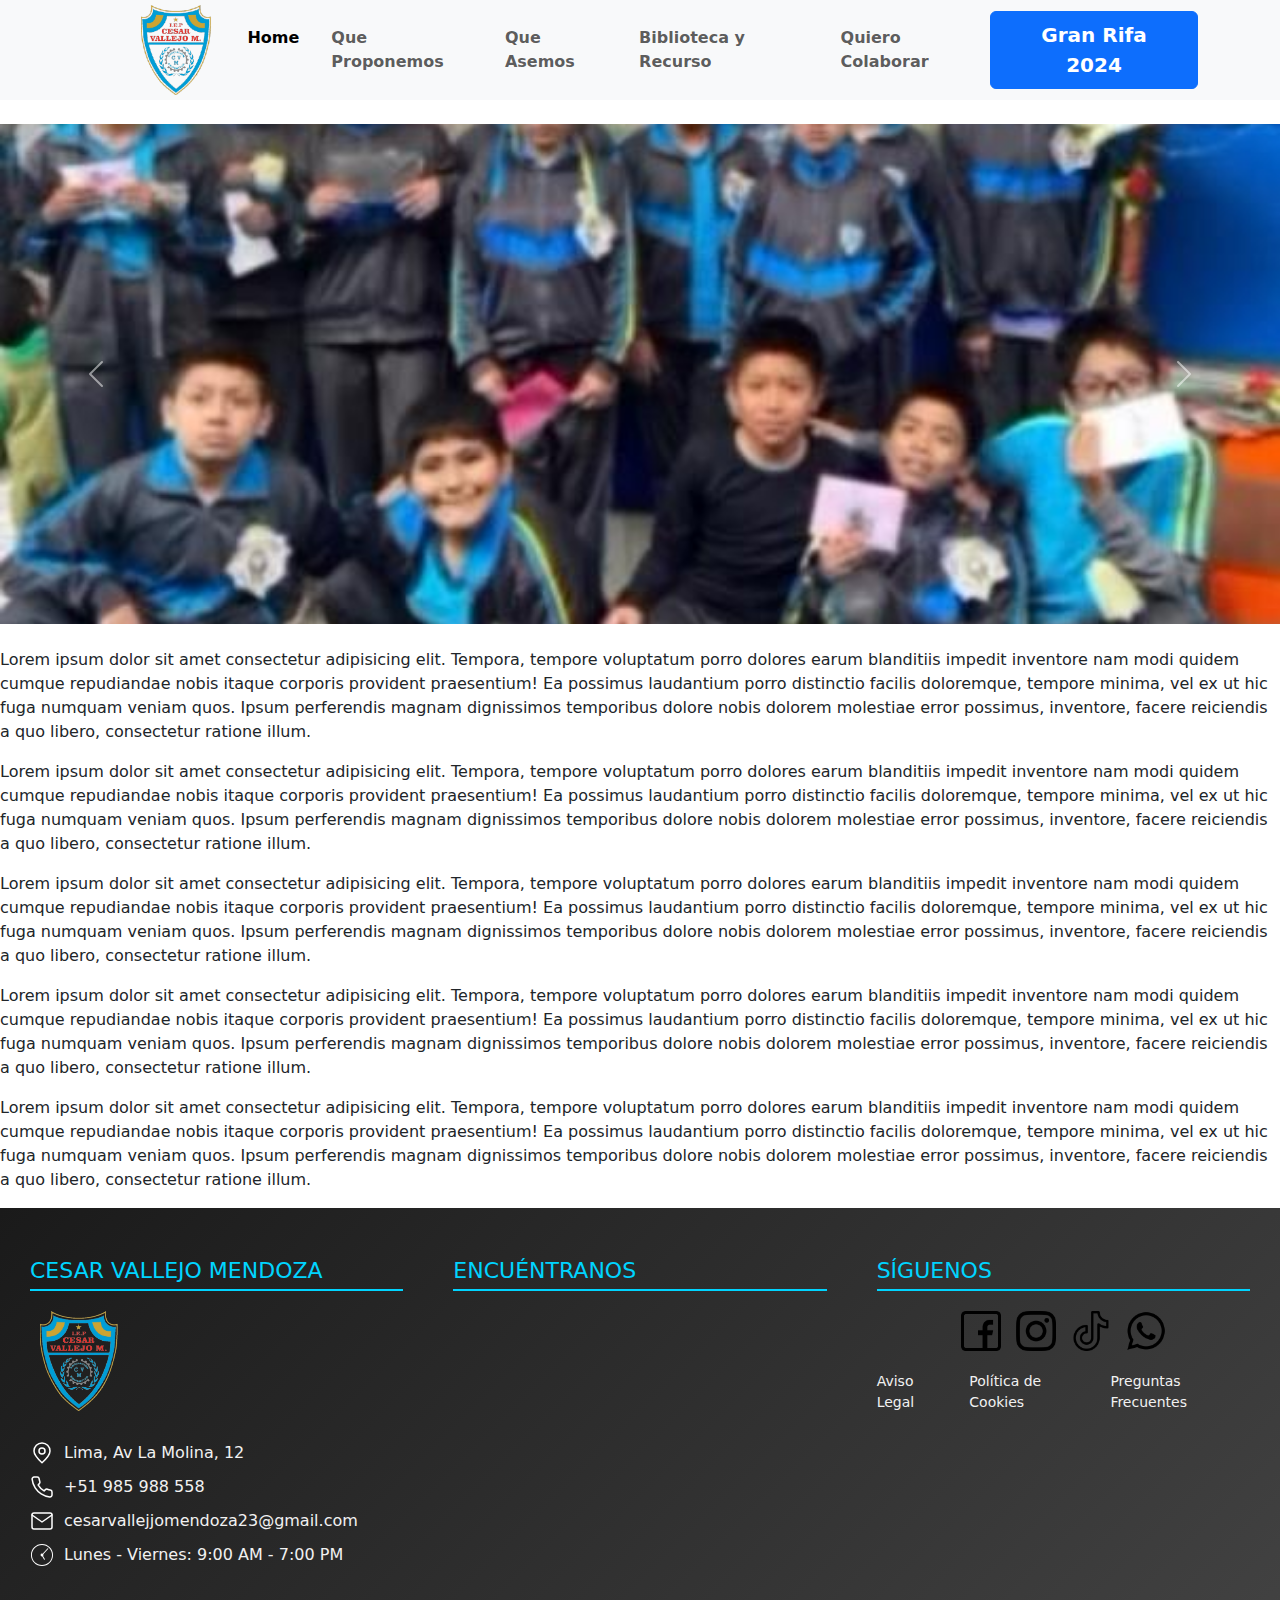
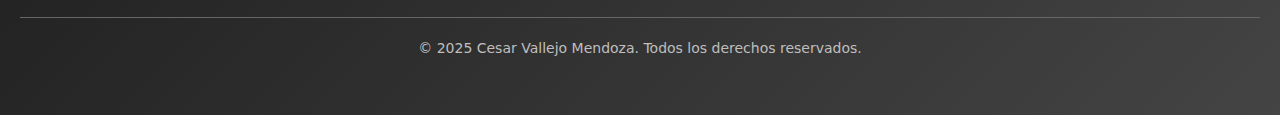
<file: index.html>
<!doctype html>
<html lang="en">
  <head>
    <meta charset="utf-8">
    <meta name="viewport" content="width=device-width, initial-scale=1">
    <title>Página Web</title>
    <link rel="icon" href="img/logo.ico" type="image/x-icon">
    <link href="https://cdn.jsdelivr.net/npm/bootstrap@5.3.3/dist/css/bootstrap.min.css" rel="stylesheet" integrity="sha384-QWTKZyjpPEjISv5WaRU9OFeRpok6YctnYmDr5pNlyT2bRjXh0JMhjY6hW+ALEwIH" crossorigin="anonymous">
    <link href="css/style.css" rel="stylesheet">
    <link href="https://cdnjs.cloudflare.com/ajax/libs/font-awesome/6.0.0-beta3/css/all.min.css" rel="stylesheet">
  </head>
  <nav class="navbar navbar-expand-lg bg-body-tertiary mb-4">
    <div class="container">
      <a href="#" class="navbar-brand d-flex align-items-center">
        <img src="img/logo.svg" alt="Logo" class="img-menu img-fluid" id="logo" style="margin-right: 10px;">
      </a>
      <button class="navbar-toggler" type="button" id="menuToggle">
        <span class="navbar-toggler-icon"></span>
      </button>

      <div class="collapse navbar-collapse" id="navbarSupportedContent">
        <ul class="navbar-nav mx-auto mb-2 mb-lg-0 gap-3">
          <li class="nav-item dropdown">
            <a class="nav-link active fw-bold fs-6" href="#" id="navbarDropdownHome" aria-expanded="false">
              Home
            </a>
            <ul class="dropdown-menu" aria-labelledby="navbarDropdownHome">
              <li><a class="dropdown-item" href="#">Submenu 1</a></li>
              <li><a class="dropdown-item" href="#">Submenu 2</a></li>
              <li><hr class="dropdown-divider"></li>
              <li><a class="dropdown-item" href="#">Another submenu</a></li>
            </ul>
          </li>
          <li class="nav-item">
            <a class="nav-link fw-semibold fs-6" href="#">Que Proponemos</a>
          </li>
          <li class="nav-item">
            <a class="nav-link fw-semibold fs-6" href="#">Que Asemos</a>
          </li>
          <li class="nav-item dropdown">
            <a class="nav-link fw-semibold fs-6 " href="#" id="navbarDropdownLibrary" data-bs-toggle="dropdown" aria-expanded="false">
              Biblioteca y Recurso
            </a>
            <ul class="dropdown-menu" aria-labelledby="navbarDropdownLibrary">
              <li><a class="dropdown-item" href="#">Option 1</a></li>
              <li><a class="dropdown-item" href="#">Option 2</a></li>
              <li><hr class="dropdown-divider"></li>
              <li><a class="dropdown-item" href="#">Another option</a></li>
            </ul>
          </li>
          <li class="nav-item">
            <a class="nav-link fw-semibold fs-6" href="#">Quiero Colaborar</a>
          </li>
        </ul>
        <button class="btn-menu btn btn-primary fw-semibold px-4 py-2 fs-5 ms-auto" type="button">Gran Rifa 2024</button>
      </div>
    </div>
  </nav>
 <!-- Menú deslizable para pantallas pequeñas -->
<div id="slideMenu">
  <div class="menu-header">
    <img src="img/logo.svg" alt="Logo" class=" img-fluid">
    <!-- Reemplazamos el botón por un icono de Font Awesome -->
    <i id="closeMenu" class="fas fa-times"></i> <!-- Icono de X de Font Awesome -->
  </div>
  <ul class="menu-list">
    <li class="menu-item">
      <a href="#">Home</a>
      <ul class="submenu">
        <li><a href="#">Submenu 1</a></li>
        <li><a href="#">Submenu 2</a></li>
        <li><a href="#">Another submenu</a></li>
      </ul>
    </li>
    <li><a href="#">Que Proponemos</a></li>
    <li><a href="#">Que Asemos</a></li>
    <li class="menu-item">
      <a href="#">Biblioteca y Recurso</a>
      <ul class="submenu">
        <li><a href="#">Option 1</a></li>
        <li><a href="#">Option 2</a></li>
        <li><a href="#">Another option</a></li>
      </ul>
    </li>
    <li><a href="#">Quiero Colaborar</a></li>
  </ul>
</div>


<!-- Carrusel Mejorado -->
<div id="carouselExampleAutoplaying" class="carousel slide carousel-fade" data-bs-ride="carousel">
  <div class="carousel-inner">
    <div class="carousel-item active">
      <img src="img/1.jpg" class="d-block w-100" alt="..." style="object-fit: cover; height: 500px;">
    </div>
    <div class="carousel-item">
      <img src="img/2.jpg" class="d-block w-100" alt="..." style="object-fit: cover; height: 500px;">
    </div>
    <div class="carousel-item">
      <img src="img/3.jpg" class="d-block w-100" alt="..." style="object-fit: cover; height: 500px;">
    </div>
  </div>
  
  <!-- Controles del Carrusel -->
  <button class="carousel-control-prev" type="button" data-bs-target="#carouselExampleAutoplaying" data-bs-slide="prev">
    <span class="carousel-control-prev-icon" aria-hidden="true"></span>
    <span class="visually-hidden">Previous</span>
  </button>
  <button class="carousel-control-next" type="button" data-bs-target="#carouselExampleAutoplaying" data-bs-slide="next">
    <span class="carousel-control-next-icon" aria-hidden="true"></span>
    <span class="visually-hidden">Next</span>
  </button>
</div>

<br>
<p>Lorem ipsum dolor sit amet consectetur adipisicing elit. Tempora, tempore voluptatum porro dolores earum blanditiis impedit inventore nam modi quidem cumque repudiandae nobis itaque corporis provident praesentium! Ea possimus laudantium porro distinctio facilis doloremque, tempore minima, vel ex ut hic fuga numquam veniam quos. Ipsum perferendis magnam dignissimos temporibus dolore nobis dolorem molestiae error possimus, inventore, facere reiciendis a quo libero, consectetur ratione illum.
</p>

<p>Lorem ipsum dolor sit amet consectetur adipisicing elit. Tempora, tempore voluptatum porro dolores earum blanditiis impedit inventore nam modi quidem cumque repudiandae nobis itaque corporis provident praesentium! Ea possimus laudantium porro distinctio facilis doloremque, tempore minima, vel ex ut hic fuga numquam veniam quos. Ipsum perferendis magnam dignissimos temporibus dolore nobis dolorem molestiae error possimus, inventore, facere reiciendis a quo libero, consectetur ratione illum.
</p>

<p>Lorem ipsum dolor sit amet consectetur adipisicing elit. Tempora, tempore voluptatum porro dolores earum blanditiis impedit inventore nam modi quidem cumque repudiandae nobis itaque corporis provident praesentium! Ea possimus laudantium porro distinctio facilis doloremque, tempore minima, vel ex ut hic fuga numquam veniam quos. Ipsum perferendis magnam dignissimos temporibus dolore nobis dolorem molestiae error possimus, inventore, facere reiciendis a quo libero, consectetur ratione illum.
</p>

<p>Lorem ipsum dolor sit amet consectetur adipisicing elit. Tempora, tempore voluptatum porro dolores earum blanditiis impedit inventore nam modi quidem cumque repudiandae nobis itaque corporis provident praesentium! Ea possimus laudantium porro distinctio facilis doloremque, tempore minima, vel ex ut hic fuga numquam veniam quos. Ipsum perferendis magnam dignissimos temporibus dolore nobis dolorem molestiae error possimus, inventore, facere reiciendis a quo libero, consectetur ratione illum.
</p>

<p>Lorem ipsum dolor sit amet consectetur adipisicing elit. Tempora, tempore voluptatum porro dolores earum blanditiis impedit inventore nam modi quidem cumque repudiandae nobis itaque corporis provident praesentium! Ea possimus laudantium porro distinctio facilis doloremque, tempore minima, vel ex ut hic fuga numquam veniam quos. Ipsum perferendis magnam dignissimos temporibus dolore nobis dolorem molestiae error possimus, inventore, facere reiciendis a quo libero, consectetur ratione illum.
</p>



    <!-- Footer Mejorado -->
<footer class="footer-container">
  <div class="footer-top">
    <div class="footer-column">
      <h3 class="footer-title">Cesar Vallejo Mendoza</h3>
      <div class="footer-logo">
        <img src="img/logo.svg" alt="Logo Imperial Real Estate" />
      </div>
      <p class="footer-item">
        <img class="footer-icon" src="img/map.svg" alt="Ubicación" />
        Lima, Av La Molina, 12
      </p>
      <p class="footer-item">
        <img class="footer-icon" src="img/phone.svg" alt="Teléfono" />
        +51 985 988 558
      </p>
      <p class="footer-item">
        <img class="footer-icon" src="img/mail.svg" alt="Correo" />
        cesarvallejjomendoza23@gmail.com
      </p>
      <p class="footer-item">
        <img class="footer-icon" src="img/icons8-reloj.svg" alt="Horario" />
        Lunes - Viernes: 9:00 AM - 7:00 PM
      </p>
    </div>

    <div class="footer-column">
      <h3 class="footer-title">Encuéntranos</h3>
      <iframe
        src="https://www.google.com/maps/embed?pb=..."
        width="100%"
        height="200"
        style="border:0; border-radius: 10px;"
        allowfullscreen=""
        loading="lazy"
        referrerpolicy="no-referrer-when-downgrade"
      ></iframe>
    </div>

    <div class="footer-column">
      <h3 class="footer-title">Síguenos</h3>
      <div class="social-links">
        <a href="#" target="_blank"><img class="social-icon" src="img/facebook.png" alt="Facebook" /></a>
        <a href="#" target="_blank"><img class="social-icon" src="img/instagram.png" alt="Instagram" /></a>
        <a href="#" target="_blank"><img class="social-icon" src="img/tik-tok.png" alt="TikTok" /></a>
        <a href="#" target="_blank"><img class="social-icon" src="img/whatsapp.png" alt="WhatsApp" /></a>
      </div>
      <div class="footer-links">
        <a href="#">Aviso Legal</a>
        <a href="#">Política de Cookies</a>
        <a href="#">Preguntas Frecuentes</a>
      </div>
    </div>
  </div>

  <div class="footer-bottom">
    <p class="footer-copyright">
      &copy; 2025 Cesar Vallejo Mendoza. Todos los derechos reservados.
    </p>
  </div>
</footer>


   

    <script src="js/jquery-3.7.1.min.js"></script>
    <script src="js/main.js"></script>
    <script src="https://cdn.jsdelivr.net/npm/bootstrap@5.3.3/dist/js/bootstrap.bundle.min.js" integrity="sha384-YvpcrYf0tY3lHB60NNkmXc5s9fDVZLESaAA55NDzOxhy9GkcIdslK1eN7N6jIeHz" crossorigin="anonymous"></script>
  
    <script src="js/menubar.js"> </script>
  
  </body>
</html>
</file>
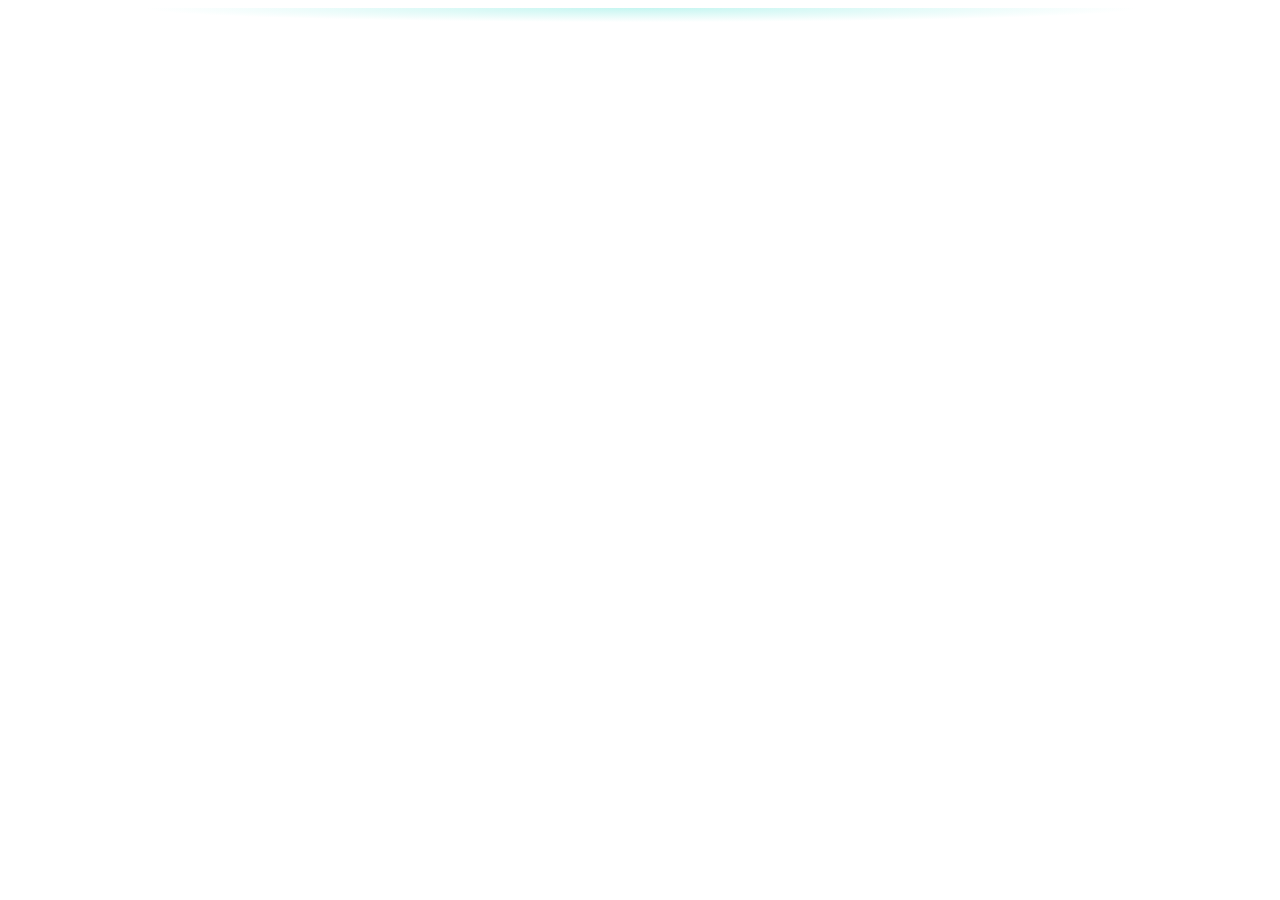
<file: cards.html>
<!DOCTYPE html>
<html lang="es">
<head>
    <meta charset="UTF-8">
    <meta name="viewport" content="width=device-width, initial-scale=1.0">
    <title>Difuminado Personalizado</title>
    <style>
  

      .horizontal-line {
        width: 100%; /* El difuminado se extenderá al 100% del ancho */
        max-width: 100%; /* Máximo ancho del 100% del viewport */
        height: 0; /* Sin altura visible, solo sombra */
        position: relative; /* Para posicionar el pseudo-elemento */
      }

      .horizontal-line::after {
        content: "";
        position: absolute;
        top: 0; /* Coloca el difuminado debajo */
        left: 0;
        width: 110vw; /* Ancho relativo con 'vw' para que sea más amplio en pantallas grandes */
        height: 20px; /* Altura total del difuminado */
        background: radial-gradient(
          ellipse at top center,
          rgba(64, 224, 208, 0.3), /* Color turquesa al inicio */
          rgba(64, 224, 208, 0) 50% /* Transición a transparente */
        );
        transform: translateX(-5%); /* Ajusta el desplazamiento para centrar mejor el difuminado */
        z-index: -1; /* Asegura que quede detrás de la línea */
      }

      /* Media query para pantallas más pequeñas */
      @media (max-width: 768px) {
        .horizontal-line::after {
          width: 100vw; /* Reduce el ancho */
          height: 15px; /* Reduce la altura */
        }
      }

      /* Media query para pantallas muy pequeñas */
      @media (max-width: 480px) {
        .horizontal-line::after {
          width: 90vw; /* Reducción aún más del ancho */
          height: 10px; /* Reducción de la altura */
        }
      }
    </style>
</head>
<body>
    <div class="horizontal-line"></div>
</body>
</html>
</file>
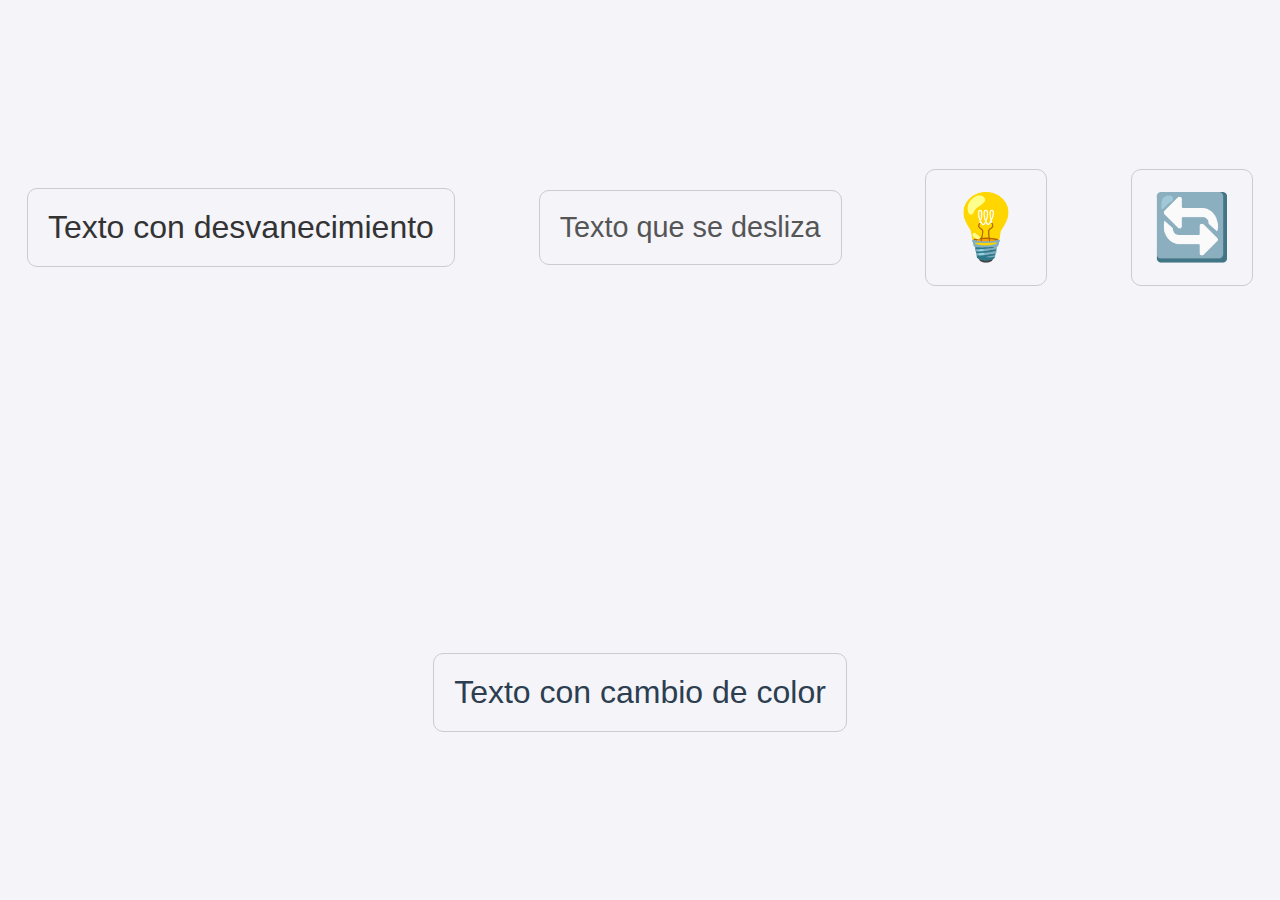
<file: QuePropones.html>
<!DOCTYPE html>
<html lang="es">
<head>
    <meta charset="UTF-8">
    <meta name="viewport" content="width=device-width, initial-scale=1.0">
    <title>Ejemplo de Animaciones con Hover</title>
    <style>
        body {
            font-family: Arial, sans-serif;
            background-color: #f4f4f9;
            display: flex;
            flex-wrap: wrap;
            justify-content: space-around;
            align-items: center;
            height: 100vh;
            margin: 0;
            gap: 30px;
            flex-direction: row;
        }

        /* Animación para el texto que se desvanece */
        .fade-in {
            font-size: 2rem;
            color: #333;
            animation: fadeIn 3s ease-out;
            padding: 20px;
            border: 1px solid #ccc;
            border-radius: 10px;
            transition: transform 0.3s, color 0.3s;
        }

        @keyframes fadeIn {
            0% {
                opacity: 0;
                transform: translateY(-20px);
            }
            100% {
                opacity: 1;
                transform: translateY(0);
            }
        }

        /* Animación para el texto que se desliza */
        .slide-in {
            font-size: 1.8rem;
            color: #555;
            animation: slideIn 3s ease-out;
            padding: 20px;
            border: 1px solid #ccc;
            border-radius: 10px;
            transition: transform 0.3s, color 0.3s;
        }

        @keyframes slideIn {
            0% {
                transform: translateX(-100%);
                opacity: 0;
            }
            100% {
                transform: translateX(0);
                opacity: 1;
            }
        }

        /* Animación para un icono que rebota */
        .bounce-icon {
            font-size: 4rem;
            color: #ff5733;
            animation: bounce 2s infinite;
            padding: 20px;
            border: 1px solid #ccc;
            border-radius: 10px;
            transition: transform 0.3s;
        }

        @keyframes bounce {
            0%, 20%, 50%, 80%, 100% {
                transform: translateY(0);
            }
            40% {
                transform: translateY(-10px);
            }
            60% {
                transform: translateY(-5px);
            }
        }

        /* Animación para un icono giratorio */
        .rotate-icon {
            font-size: 4rem;
            color: #3498db;
            animation: rotate 3s infinite linear;
            padding: 20px;
            border: 1px solid #ccc;
            border-radius: 10px;
            transition: transform 0.3s, color 0.3s;
        }

        @keyframes rotate {
            0% {
                transform: rotate(0deg);
            }
            100% {
                transform: rotate(360deg);
            }
        }

        /* Animación para texto con color cambiante */
        .color-change {
            font-size: 2rem;
            color: #2c3e50;
            animation: colorChange 3s infinite alternate;
            padding: 20px;
            border: 1px solid #ccc;
            border-radius: 10px;
            transition: transform 0.3s, color 0.3s;
        }

        @keyframes colorChange {
            0% {
                color: #2c3e50;
            }
            50% {
                color: #e74c3c;
            }
            100% {
                color: #8e44ad;
            }
        }

        /* Efectos hover */
        .fade-in:hover {
            transform: scale(1.1);
            color: #2c3e50;
        }

        .slide-in:hover {
            transform: scale(1.1);
            color: #3498db;
        }

        .bounce-icon:hover {
            transform: scale(1.2) rotate(15deg);
        }

        .rotate-icon:hover {
            transform: scale(1.1);
            color: #e74c3c;
        }

        .color-change:hover {
            transform: scale(1.1);
            color: #f39c12;
        }

    </style>
</head>
<body>

    <div class="fade-in">
        Texto con desvanecimiento
    </div>

    <div class="slide-in">
        Texto que se desliza
    </div>

    <div class="bounce-icon">
        💡 <!-- Icono de bombilla que rebota -->
    </div>

    <div class="rotate-icon">
        🔄 <!-- Icono que rota -->
    </div>

    <div class="color-change">
        Texto con cambio de color
    </div>

</body>
</html>
</file>
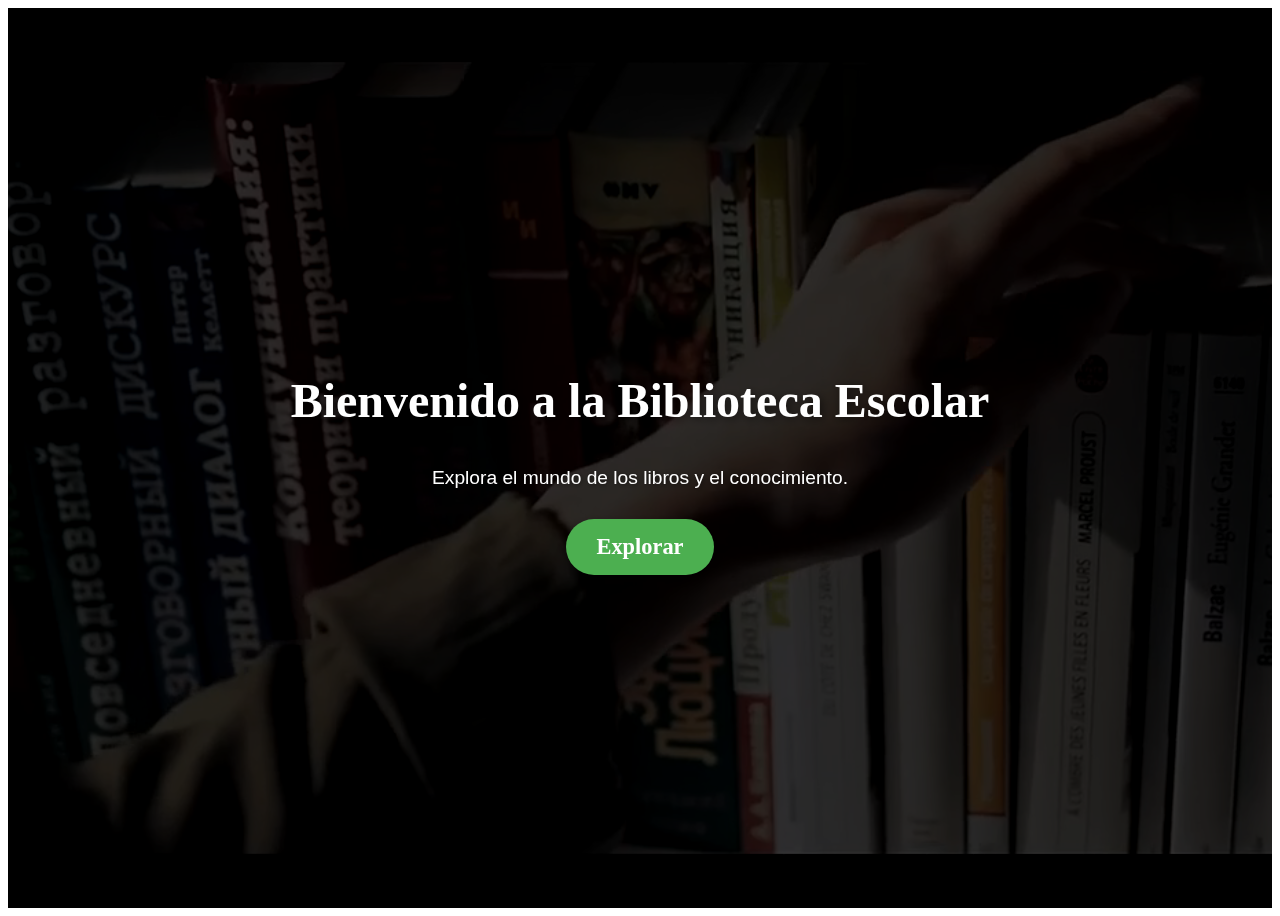
<file: pruebs/d2.html>
<!DOCTYPE html>
<html lang="es">
<head>
    <meta charset="UTF-8">
    <meta name="viewport" content="width=device-width, initial-scale=1.0">
    <title>Biblioteca Escolar</title>
    <style>
        /* Contenedor del video */
        .video-container-2 {
            position: relative;
            width: 100%;
            height: 100vh;
            overflow: hidden;
        }
        
        .video-container-2 video {
            width: 100%;
            height: 100%;
            object-fit: cover;
            transform: scale(1.1);
            filter: brightness(0.5) contrast(1.2);
        }
        
        /* Panel semitransparente */
        .video-container-2 .overlay {
            position: absolute;
            top: 0;
            left: 0;
            width: 100%;
            height: 100%;
            background: rgba(0, 0, 0, 0.6); /* Fondo negro con más opacidad */
            display: flex;
            flex-direction: column;
            justify-content: center;
            align-items: center;
            color: white;
            text-align: center;
            padding: 30px;
            box-sizing: border-box;
        }
        
        .video-container-2 .overlay h1 {
            font-size: 3rem;
            font-family: 'Georgia', serif;
            font-weight: bold;
            margin-bottom: 20px;
            text-shadow: 2px 2px 8px rgba(0, 0, 0, 0.5);
        }
        
        .video-container-2 .overlay p {
            font-size: 1.2rem;
            margin-bottom: 30px;
            font-family: 'Verdana', sans-serif;
            text-shadow: 1px 1px 4px rgba(0, 0, 0, 0.5);
        }
        
        .video-container-2 .overlay a {
            display: inline-block;
            background: #4CAF50; /* Verde para dar sensación de frescura y crecimiento */
            color: white;
            padding: 15px 30px;
            text-decoration: none;
            font-size: 1.4rem;
            font-weight: bold;
            border-radius: 50px;
            transition: background 0.3s, transform 0.3s;
            box-shadow: 0 4px 10px rgba(0, 0, 0, 0.3);
        }
        
        .video-container-2 .overlay a:hover {
            background: #45a049;
            transform: scale(1.05);
        }
        
        /* Fondo adicional para texto de Lorem */
        .content {
            padding: 40px;
            background: #f4f4f4;
            text-align: justify;
            font-size: 1rem;
            font-family: 'Tahoma', sans-serif;
            line-height: 1.6;
            box-sizing: border-box;
        }
        
        /* Estilos para las imágenes de biblioteca */
        .library-images {
            display: flex;
            justify-content: center;
            gap: 20px;
            margin-top: 40px;
        }
        
        .library-images img {
            width: 300px;
            height: 200px;
            object-fit: cover;
            border-radius: 10px;
            box-shadow: 0 4px 10px rgba(0, 0, 0, 0.2);
        }
        </style>
        
</head>
<body>

    <div class="video-container-2">
        <video src="vi1.mp4" muted autoplay loop></video>
        <div class="overlay">
            <h1>Bienvenido a la Biblioteca Escolar</h1>
            <p>Explora el mundo de los libros y el conocimiento.</p>
            <a href="#explorar">Explorar</a>
        </div>
    </div>

 

</body>
</html>
</file>
<file: css/style.css>
/* ------------------------------ MENÚ DESPLEGABLE ------------------------------ */


/* Mostrar menú desplegable al pasar el mouse */
.nav-item.dropdown:hover .dropdown-menu {
  display: block;
  position: absolute; /* Asegura que no desplace otros elementos */
  top: 100%; /* Ubica el menú justo debajo del enlace */
  left: 0;
  z-index: 1000;
}

/* Ajustar la apariencia de los elementos */
.nav-item .dropdown-menu {
  margin-top: 0; /* Elimina el margen por defecto */
  transition: opacity 0.3s ease-in-out;
  opacity: 0; /* Inicialmente oculto */
}

.nav-item.dropdown:hover .dropdown-menu {
  opacity: 1; /* Mostrar cuando el mouse está encima */
}

/* Estilo de la imagen en el menú */
.img-menu {
  height: 90px;
  padding-left: 50px;
}

/* Estilo del logo en el menú */
.a-logo {
  margin-right: -10px;
  padding-left: 40px;
}

/* Estilo del logo en el slideMenu */
#slideMenu .menu-header img {
  max-height: 100px; /* Ajusta el tamaño de la imagen */
  width: auto; /* Mantiene la proporción */
}


/* Animación de rebote */
@keyframes bounceIn {
  0% {
    transform: scale(0.5);
    opacity: 0;
  }
  30% {
    transform: scale(1.1);
    opacity: 1;
  }
  50% {
    transform: scale(0.9);
  }
  70% {
    transform: scale(1.05);
  }
  100% {
    transform: scale(1);
  }
}

/* Aplicar la animación al logo */
#logo {
  animation: bounceIn 1.5s ease-out forwards;
}

/* Animación de latido al pasar el mouse */
@keyframes heartbeat {
  0% {
    transform: scale(1);
  }
  25% {
    transform: scale(1.1);
  }
  50% {
    transform: scale(1);
  }
  75% {
    transform: scale(1.1);
  }
  100% {
    transform: scale(1);
  }
}

/* Estilo para el logo al pasar el mouse */
#logo:hover {
  animation: heartbeat 1.5s ease-in-out infinite;
}

/* ------------------------------ ESTILOS DEL BOTÓN ------------------------------ */

/* Estilo al pasar el mouse sobre el botón */
.btn-menu:hover {
  background-color: #ff0000;
}

/* ------------------------------ MENÚ RESPONSIVO ------------------------------ */

/* Ajustes en pantallas pequeñas (menos de 992px) */
@media (max-width: 992px) {
  .navbar-brand {
    margin-bottom: 10px;
    text-align: center;
    width: 100%;
    display: flex;
    justify-content: center;
    align-items: center;
  }

  .navbar-collapse.collapsing ~ .navbar-brand #logo,
  .navbar-collapse.show ~ .navbar-brand #logo {
    max-height: 90px;
    transform: scale(1.2);
  }

  .navbar-toggler {
    display: block;
    margin: 0 auto;
  }

  .collapse.navbar-collapse {
    text-align: center;
  }

  .navbar-nav {
    display: flex;
    flex-direction: column;
    gap: 10px;
  }

  .nav-item {
    text-align: center;
  }
}

/* ------------------------------ ESTILO DEL CIERRE DEL MENÚ ------------------------------ */
/* Estilo para el icono de cierre */
#closeMenu {
  background: none; /* Elimina cualquier fondo */
  border: none; /* Elimina el borde */
  font-size: 2.5rem;
  color: #ff0000;
  cursor: pointer;
  position: absolute;
  top: 15px;
  right: 15px;
  padding: 10px;
  z-index: 2000;
  transition: color 0.3s ease, transform 0.3s ease;
  outline: none; /* Elimina el borde de enfoque */
}

/* Estilo al pasar el mouse */
#closeMenu:hover {
  color: #d90000;
  transform: scale(1.1);
}

/* Estilo al hacer clic (eliminamos cualquier borde o fondo) */
#closeMenu:active {
  transform: scale(1);
  color: #ff0000;
  outline: none; /* Asegura que no aparezca un borde al hacer clic */
  background: none; /* Elimina cualquier fondo al hacer clic */
}

/* Eliminar borde azul cuando el elemento recibe foco */
#closeMenu:focus {
  outline: none; /* Elimina el borde azul del foco */
  background: none; /* Elimina cualquier fondo de enfoque */
}



/* ------------------------------ MENÚ DESLIZABLE ------------------------------ */

/* Estilo general del menú deslizable */
#slideMenu {
  position: fixed;
  top: 0;
  right: -100%; /* Oculto inicialmente */
  width: 100%;
  height: 100%;
  background-color: #f8f9fa;
  transition: right 0.6s cubic-bezier(0.2, 0.8, 0.2, 1), opacity 0.6s ease-out;
  z-index: 1050;
  display: flex;
  flex-direction: column;
  align-items: center;
  padding: 20px;
  opacity: 0;
}

/* Menú activo con transición suave */
#slideMenu.active {
  right: 0;
  opacity: 1;
  transition: right 0.6s cubic-bezier(0.2, 0.8, 0.2, 1), opacity 0.6s ease-out;
}

/* Estilo de la lista de menús */
.menu-list {
  list-style: none;
  padding: 0;
  margin: 0;
  width: 100%;
  text-align: left;
}

/* Estilo de cada ítem del menú */
.menu-item {
  position: relative;
}

.menu-list > li {
  margin: 10px 0;
}

.menu-list a {
  text-decoration: none;
  font-size: 1.2rem;
  color: #333;
  display: block;
  padding: 10px;
  transition: color 0.3s;
}

.menu-list a:hover {
  color: #007bff;
}

/* Submenú oculto inicialmente */
.submenu {
  list-style: none;
  padding: 0;
  margin: 0;
  margin-left: 20px;
  display: none;
}

/* Mostrar submenú al pasar el mouse */
.menu-item:hover .submenu,
.menu-item:focus-within .submenu {
  display: block;
}

.submenu li {
  margin: 5px 0;
}

.submenu a {
  font-size: 1rem;
  color: #555;
}

.submenu a:hover {
  color: #007bff;
}

/* Estilo del navbar (Menú Bar) */
/* Reducir aún más los márgenes y paddings del navbar */
.navbar {
  margin-bottom: 0; /* Elimina el margen inferior */
  padding-top: 0; /* Elimina cualquier padding superior */
  padding-bottom: 0; /* Elimina cualquier padding inferior */
}

/* Asegurarse de que el logo también se ajuste */
.navbar-brand {
  padding-left: 0; /* Elimina padding a la izquierda */
  padding-right: 0; /* Elimina padding a la derecha */
}

/* Menú deslizable */
#slideMenu {
  padding-top: 0; /* Elimina cualquier padding superior en el slideMenu */
}

/*................. Estilo del carrusel ..........................*/
/* Estilo del navbar (Menú Bar) */

/* Eliminar cualquier margen, padding y borde del navbar */
.navbar {
  margin-bottom: 0; /* Elimina el margen inferior */
  padding-top: 0; /* Elimina cualquier padding superior */
  padding-bottom: 0; /* Elimina cualquier padding inferior */
  border: none; /* Elimina cualquier borde del navbar */
  box-shadow: none; /* Si hay alguna sombra, la eliminamos también */
}

/* Asegurarse de que el logo no tenga espacio */
.navbar-brand {
  padding-left: 0; /* Elimina padding a la izquierda */
  padding-right: 0; /* Elimina padding a la derecha */
}


    /* Transición entre las imágenes del carrusel */
  .carousel-item {
    transition: transform 0.5s ease;
  }

  /* Imagen del carrusel */
  .carousel-item img {
    object-fit: cover;  /* Ajusta la imagen sin distorsionarla */
    width: 100%;  /* Asegura que la imagen cubra todo el ancho disponible */
    height: auto;  /* La altura se ajustará proporcionalmente */
    max-height: 500px;  /* Limita la altura máxima de la imagen */
  }

  /* Media Query para pantallas pequeñas (móviles) */
  @media (max-width: 576px) {
    .carousel-item img {
      max-height: 300px;  /* Imagen más pequeña en móviles */
    }
  }

  /* Media Query para pantallas medianas (tabletas) */
  @media (min-width: 577px) and (max-width: 768px) {
    .carousel-item img {
      max-height: 400px;  /* Imagen ligeramente más grande en tabletas */
    }
  }

  /* Media Query para pantallas grandes (escritorio) */
  @media (min-width: 769px) {
    .carousel-item img {
      max-height: 600px;  /* Imagen más grande en pantallas grandes */
    }
  }

/* ------------------------------ FOOTER ------------------------------ */

/* Estilo general del footer */
.footer-container {
  background: linear-gradient(135deg, #1a1a1a, #444);
  color: #f1f1f1;
  padding: 40px 20px;
}

.footer-top {
  display: flex;
  justify-content: space-between;
  flex-wrap: wrap;
  gap: 30px;
  animation: fadeInUp 1.5s ease-in-out;
}

.footer-column {
  flex: 1;
  min-width: 250px;
  padding: 10px;
  animation: fadeInUp 1.5s ease-in-out;
}

.footer-logo img {
  max-width: 100px;
  margin-bottom: 20px;
  animation: logoFadeInUp 1.5s ease-in-out;
}

.footer-title {
  font-size: 22px;
  margin-bottom: 20px;
  color: #00d4ff;
  text-transform: uppercase;
  border-bottom: 2px solid #00d4ff;
  padding-bottom: 5px;
  animation: fadeInUp 1s ease-in-out;
}

.footer-item {
  display: flex;
  align-items: center;
  margin: 10px 0;
  font-size: 16px;
  transition: transform 0.3s, color 0.3s;
}

.footer-item:hover {
  color: #00d4ff;
  transform: translateX(5px);
}

.footer-icon {
  width: 24px;
  height: 24px;
  margin-right: 10px;
  transition: transform 0.3s;
}

.footer-item:hover .footer-icon {
  transform: scale(1.2);
}

/* Estilos de enlaces sociales */
.social-links {
  display: flex;
  gap: 15px;
  justify-content: center;
  margin: 20px 0;
  animation: fadeInUp 1.3s ease-in-out;
}

.social-icon {
  width: 40px;
  height: 40px;
  transition: transform 0.3s, box-shadow 0.3s;
}

.social-icon:hover {
  transform: scale(1.2);
  box-shadow: 0 0 10px #00d4ff;
}

/* Estilo de los enlaces del footer */
.footer-links {
  display: flex;
  gap: 20px;
  justify-content: center;
  margin: 20px 0;
  animation: fadeInUp 1.4s ease-in-out;
}

.footer-links a {
  color: #f1f1f1;
  text-decoration: none;
  font-size: 14px;
  transition: color 0.3s, transform 0.3s;
}

.footer-links a:hover {
  color: #00d4ff;
  transform: translateY(-3px);
}

/* Estilo del pie de página */
.footer-bottom {
  text-align: center;
  margin-top: 30px;
  padding-top: 20px;
  border-top: 1px solid #666;
  font-size: 14px;
  color: #bfbfbf;
  animation: fadeInUp 1.5s ease-in-out;
}

/* ------------------------------ ANIMACIONES ------------------------------ */

/* Animación de desvanecimiento hacia arriba */
@keyframes fadeInUp {
  from {
    opacity: 0;
    transform: translateY(20px);
  }
  to {
    opacity: 1;
    transform: translateY(0);
  }
}

/* Animación de desvanecimiento */
@keyframes fadeIn {
  from {
    opacity: 0;
  }
  to {
    opacity: 1;
  }
}

/* Animación de deslizamiento hacia arriba */
@keyframes slideUp {
  from {
    opacity: 0;
    transform: translateY(50px);
  }
  to {
    opacity: 1;
    transform: translateY(0);
  }
}

/* Animación de desvanecimiento del logo */
@keyframes logoFadeInUp {
  from {
    opacity: 0;
    transform: translateY(-20px);
  }
  to {
    opacity: 1;
    transform: translateY(0);
  }
}

/* ------------------------------ DISEÑO RESPONSIVO ------------------------------ */

/* Para pantallas más pequeñas (máximo 768px) */
@media (max-width: 768px) {
  body {
    font-size: 14px;
  }

  .footer-top {
    flex-direction: column;
    align-items: center;
  }

  .footer-column {
    min-width: 100%;
    text-align: center;
  }

  .footer-links {
    flex-direction: column;
    gap: 10px;
  }

  .social-links {
    gap: 10px;
  }
}

/* Para pantallas muy pequeñas (máximo 480px) */
@media (max-width: 480px) {
  .footer-container {
    padding: 20px 10px;
  }

  .footer-title {
    font-size: 18px;
  }

  .footer-item {
    font-size: 14px;
  }
}
</file>
